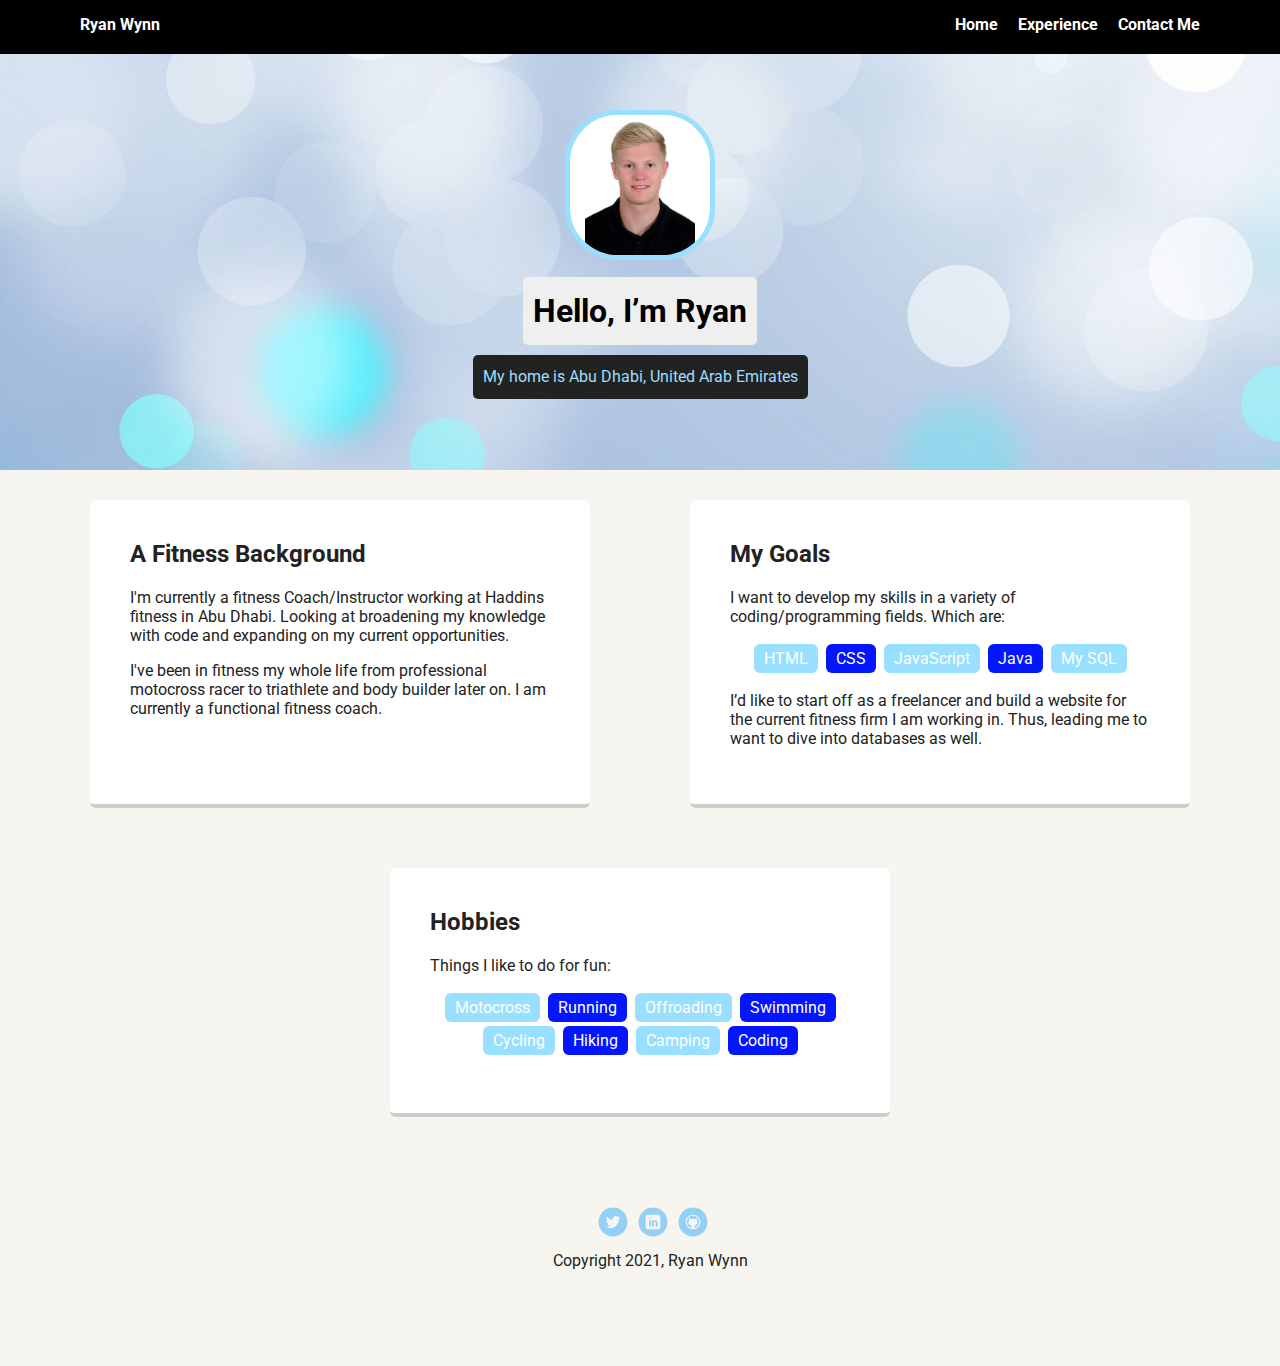
<file: index.html>
<!doctype html>
<html lang="en">

<head>
  <meta charset="utf-8">
  <title>Ryan Wynn's Profile</title>
  <meta name="viewport" content="width=device-width, initial-scale=1.0">
  <link rel="stylesheet" href="styles.css">
  <link href="https://fonts.googleapis.com/css?family=Muli%7CRoboto:400,300,500,700,900" rel="stylesheet">
</head>

<body>

  <nav class="main-nav">
    <ul class="nav">
      <li class="name">Ryan Wynn</li>
      <li><a href="index.html">Home</a></li>
      <li><a href="experience.html">Experience</a></li>
      <li><a href="contactme.html">Contact Me</a></li>
    </ul>
  </nav>

  <header>
    <img src="images/me.png" alt="Picture of Ryan Wynn" class="profile-image">
    <h1 class="tag name">Hello, I’m Ryan</h1>
    <p class="tag location">My home is Abu Dhabi, United Arab Emirates</p>
  </header>

  <div class="flex">
    <article class="card">
      <h2>A Fitness Background</h2>
      <p>I'm currently a fitness Coach/Instructor working at Haddins fitness in Abu Dhabi. Looking at broadening my
        knowledge with code and expanding on my current opportunities.</p>
      <p>I've been in fitness my whole life from professional motocross racer to triathlete and body builder later on.
        I am currently a functional fitness coach.</p>
    </article>

    <section class="card">
      <h2>My Goals</h2>
      <p>I want to develop my skills in a variety of coding/programming fields. Which are:</p>
      <ul class="skills">
        <li>HTML</li>
        <li>CSS</li>
        <li>JavaScript</li>
        <li>Java</li>
        <li>My SQL</li>
      </ul>
      <p>I’d like to start off as a freelancer and build a website for the current fitness firm I am working in. Thus, leading me to want to dive into databases as well.</p>
    </section>

  </div>

  <div class="flex">
    <section class="card">
      <h2>Hobbies</h2>
      <p>Things I like to do for fun:</p>
      <ul class="skills">
        <li>Motocross</li>
        <li>Running</li>
        <li>Offroading</li>
        <li>Swimming</li>
        <li>Cycling</li>
        <li>Hiking</li>
        <li>Camping</li>
        <li>Coding</li>
      </ul>
    </section>
  </div>

  <footer>
    <ul>
      <li><a href="https://twitter.com/Ryan_Wynn4" class="social twitter" target="_blank">Twitter</a></li>
      <li><a href="https://www.linkedin.com/in/ryan-wynn-475458161/" class="social linkedin" target="_blank">LinkedIn</a></li>
      <li><a href="https://github.com/Ryan-W-Dev" class="social github" target="_blank">Github</a></li>
    </ul>
    <p class="copyright">Copyright 2021, Ryan Wynn</p>
  </footer>
</body>

</html>
</file>
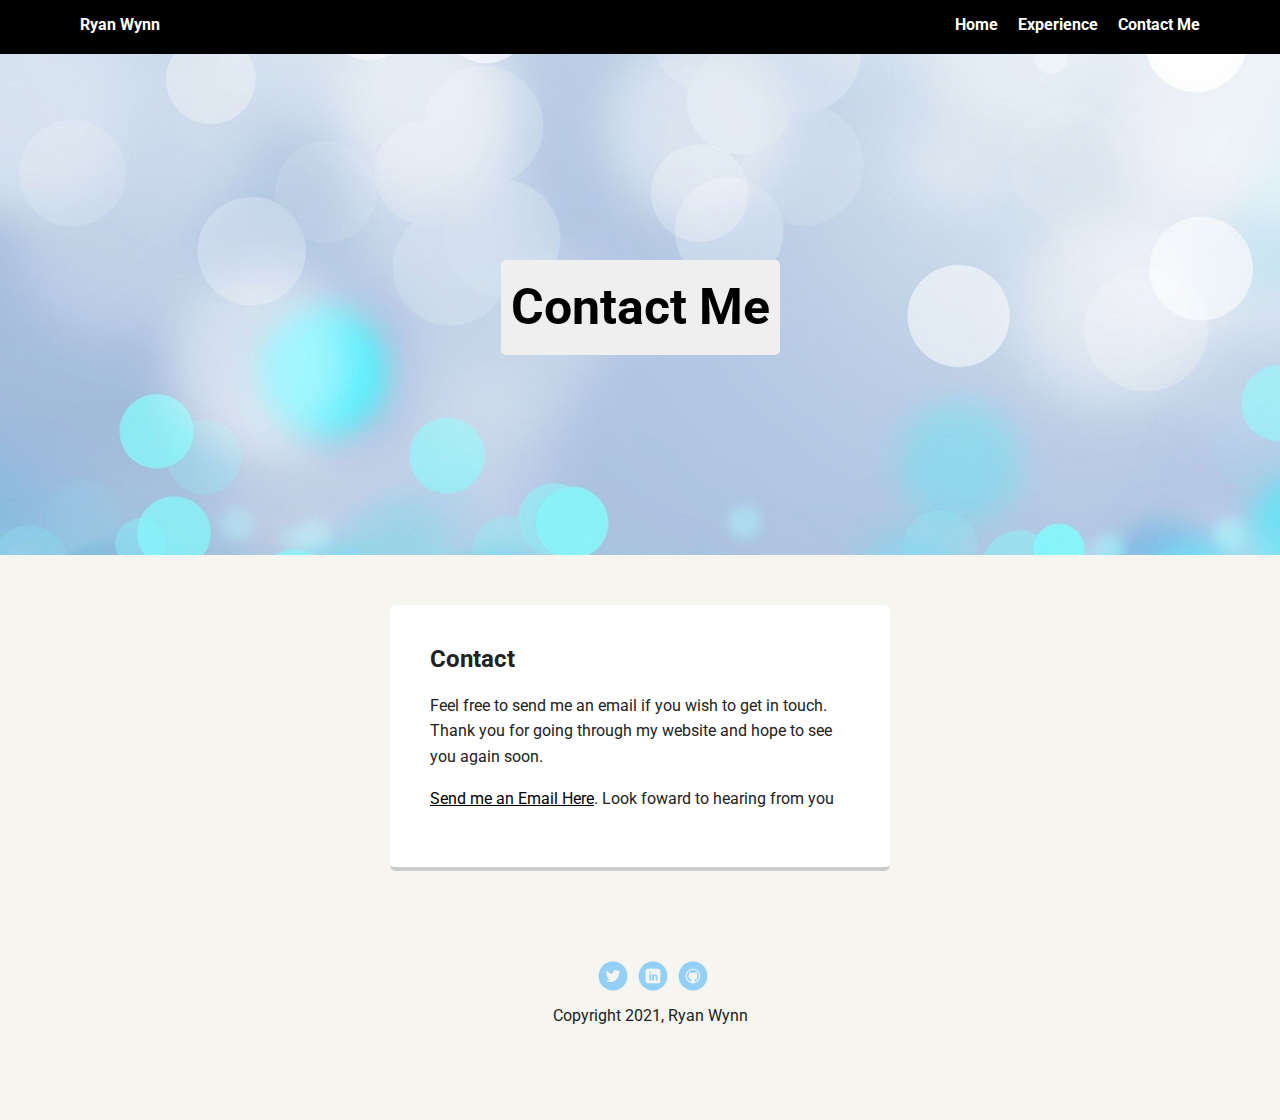
<file: contactme.html>
<!doctype html>
<html lang="en">

<head>
    <meta charset="utf-8">
    <title>Ryan Wynn's Profile</title>
    <meta name="viewport" content="width=device-width, initial-scale=1.0">
    <link rel="stylesheet" href="styles.css">
    <link href="https://fonts.googleapis.com/css?family=Muli%7CRoboto:400,300,500,700,900" rel="stylesheet">
</head>

<body>

    <nav class="main-nav">
        <ul class="nav">
            <li class="name">Ryan Wynn</li>
            <li><a href="index.html">Home</a></li>
            <li><a href="experience.html">Experience</a></li>
            <li><a href="contactme.html">Contact Me</a></li>
        </ul>
    </nav>

    <header>
        <h1 class="tag2 title">Contact Me</h1>
    </header>

    <main class="flex">
        <section class="card">
            <h2>Contact</h2>
            <p>Feel free to send me an email if you wish to get in touch. Thank you for going through my website and
                hope to see you again soon.</p>
            <p><a href="mailto:ryan.james.wynn@gmail.com" class="link">Send me an Email Here</a>. Look foward to hearing
                from you</p>
        </section>

    </main>
    <footer>
        <ul>
            <li><a href="https://twitter.com/Ryan_Wynn4" class="social twitter" target="_blank">Twitter</a></li>
            <li><a href="https://www.linkedin.com/in/ryan-wynn-475458161/" class="social linkedin" target="_blank">LinkedIn</a></li>
            <li><a href="https://github.com/Ryan-W-Dev" class="social github" target="_blank">Github</a></li>
        </ul>
        <p class="copyright">Copyright 2021, Ryan Wynn</p>
    </footer>
</body>

</html>
</file>
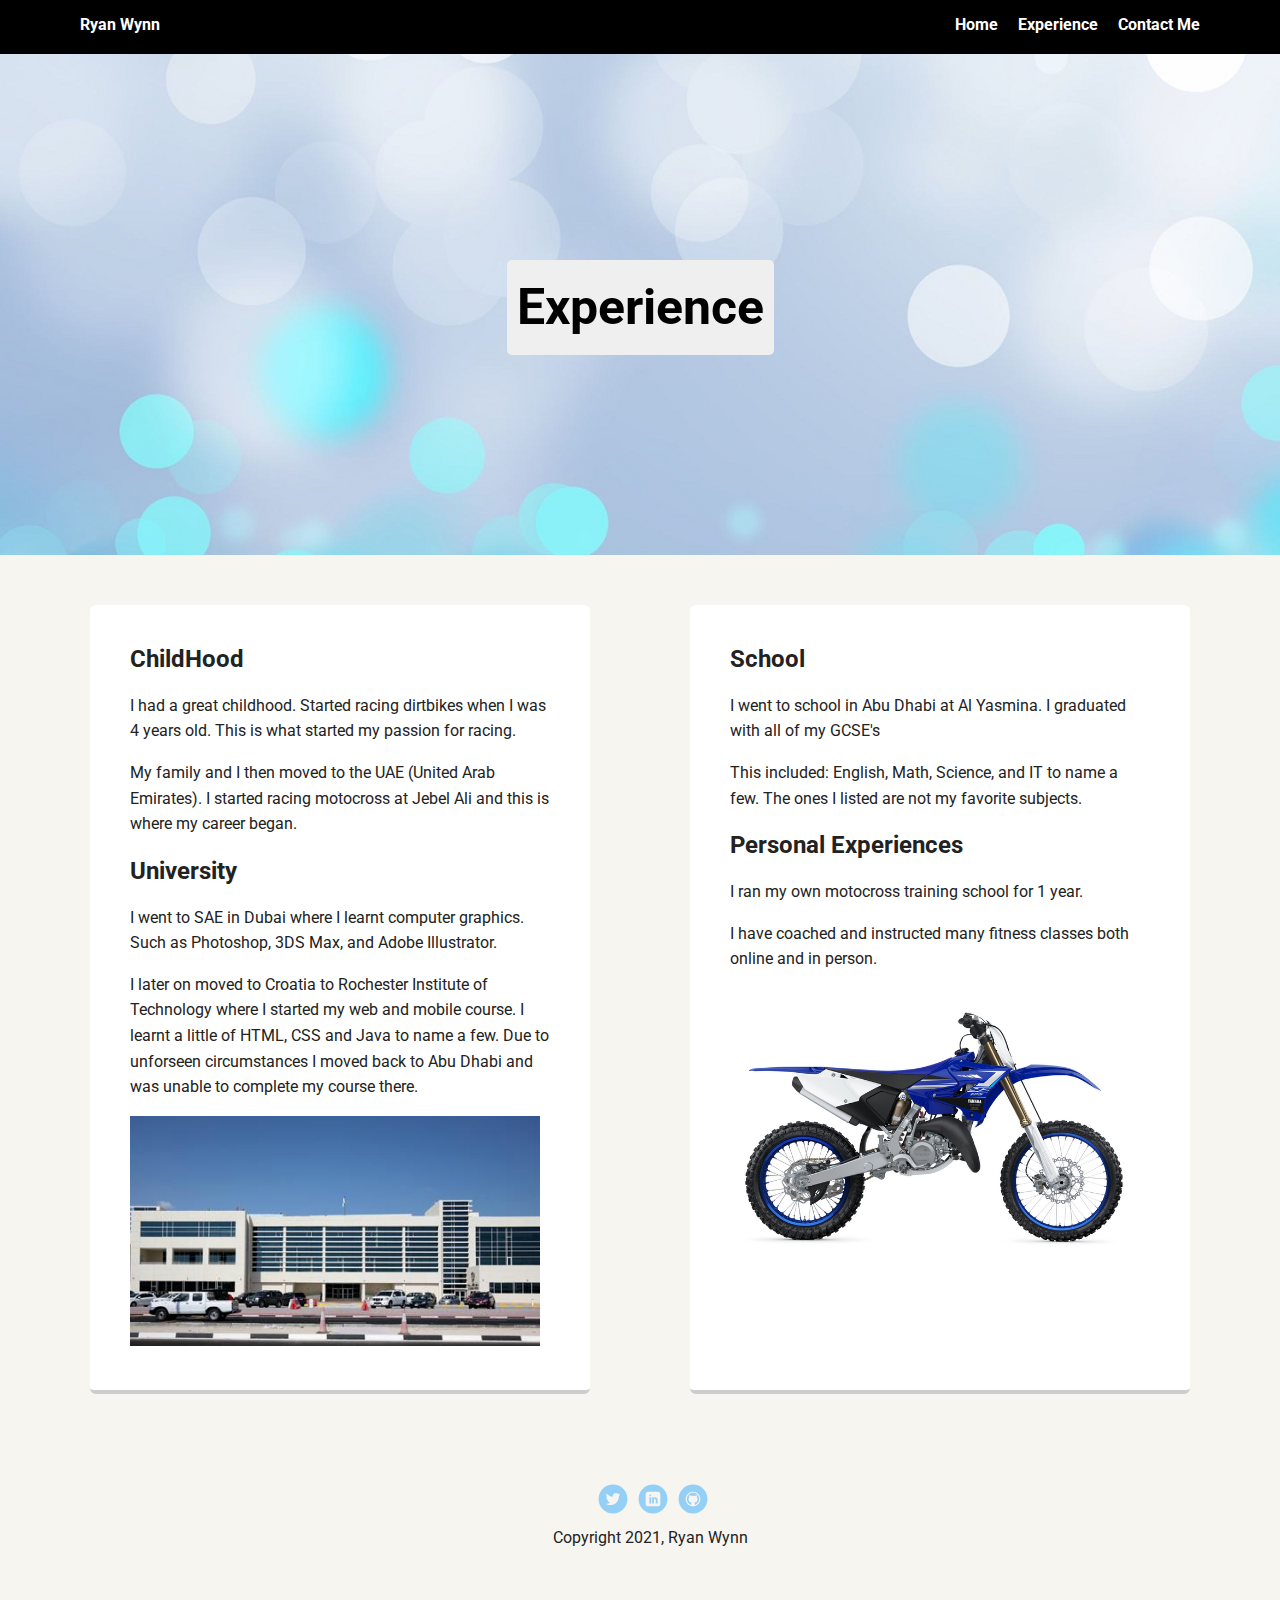
<file: experience.html>
<!doctype html>
<html lang="en">

<head>
    <meta charset="utf-8">
    <title>Ryan Wynn's Profile</title>
    <meta name="viewport" content="width=device-width, initial-scale=1.0">
    <link rel="stylesheet" href="styles.css">
    <link href="https://fonts.googleapis.com/css?family=Muli%7CRoboto:400,300,500,700,900" rel="stylesheet">
</head>

<body>

    <nav class="main-nav">
        <ul class="nav">
            <li class="name">Ryan Wynn</li>
            <li><a href="index.html">Home</a></li>
            <li><a href="experience.html">Experience</a></li>
            <li><a href="contactme.html">Contact Me</a></li>
        </ul>
    </nav>

    <header>
        <h1 class="tag2 title">Experience</h1>
    </header>

    <main class="flex">
        <article class="card">
            <h2>ChildHood</h2>
            <p>I had a great childhood. Started racing dirtbikes when I was 4 years old. This is what started my passion
                for racing.</p>
            <p>My family and I then moved to the UAE (United Arab Emirates). I started racing motocross at Jebel Ali and
                this is where my career began.</p>
            <h2>University</h2>
            <p>I went to SAE in Dubai where I learnt computer graphics. Such as Photoshop, 3DS Max, and Adobe
                Illustrator.</p>
            <p>I later on moved to Croatia to Rochester Institute of Technology where I started my web and mobile
                course. I learnt a little of HTML, CSS and Java to name a few. Due to unforseen circumstances I moved
                back to Abu Dhabi and was unable to complete my course there.</p>
            <img src="images/school.png" alt="Picture of a school" class="school">
        </article>

        <article class="card">
            <h2>School</h2>
            <p>I went to school in Abu Dhabi at Al Yasmina. I graduated with all of my GCSE's </p>
            <p>This included: English, Math, Science, and IT to name a few. The ones I listed are not my favorite
                subjects.</p>
            <h2>Personal Experiences</h2>
            <p>I ran my own motocross training school for 1 year.</p>
            <p>I have coached and instructed many fitness classes both online and in person.</p>
            <img src="images/dirtbike.png" alt="Picture of a dirtbike" class="dirtbike">
        </article>

    </main>
    <footer>
        <ul>
            <li><a href="https://twitter.com/Ryan_Wynn4" class="social twitter" target="_blank">Twitter</a></li>
            <li><a href="https://www.linkedin.com/in/ryan-wynn-475458161/" class="social linkedin" target="_blank">LinkedIn</a></li>
            <li><a href="https://github.com/Ryan-W-Dev" class="social github" target="_blank">Github</a></li>
        </ul>
        <p class="copyright">Copyright 2021, Ryan Wynn</p>
    </footer>
</body>

</html>
</file>
<file: styles.css>
/* Global Layout Set-up */
* {
  box-sizing: border-box;
}

body {
  margin: 0;
  padding: 0;
  text-align: center;
  font-family: 'Roboto', sans-serif;
  color: #222;
  background: #f7f5f0;
}

/* Link Styles */

a {
  text-decoration: none;
  color: white;
}

a:hover {
  color: #99dfff;
}

/* Section Styles */

.main-nav {
  width: 100%;
  background: black;
  min-height: 30px;
  padding: 10px;
  position: fixed;
  text-align: center;
}

.nav {
  display: flex;
  justify-content: space-around;
  font-weight: 700;
  list-style-type: none;
  margin: 0 auto;
  padding: 0;
}

.nav .name {
  display: block;
  margin-right: auto;
  color: white;
}

.nav li {
  padding: 5px 10px 10px 10px;
}

.nav a {
  transition: all .5s;
}

.nav a:hover {
  color: #99dfff;
}

header {
  text-align: center;
  background: url('images/background.png') no-repeat top center;
  background-size: cover;
  overflow: hidden;
  padding-top: 60px;
}

header {
  line-height: 1.5;
}

header .profile-image {
  margin-top: 50px;
  width: 150px;
  height: 150px;
  border-radius: 35%;
  border: 5px solid #99dfff;
  background-color: white;
  transition: all .8s;
  object-fit: contain;
}

header .profile-image:hover {
  transform: scale(1.4) rotate(360deg);
}

.tag {
  background-color: #efefef;
  color: black;
  padding: 10px;
  border-radius: 5px;
  display: table;
  margin: 10px auto;
}

.location {
  background-color: #222;
  color: #99dfff;
}

.card {
  margin: 30px;
  padding: 20px 40px 40px;
  max-width: 500px;
  text-align: left;
  background: #fff;
  border-bottom: 4px solid #ccc;
  border-radius: 6px;
  transition: all .5s;
}

.card:hover {
  border-color: #99dfff;
}

ul.skills {
  padding: 0;
  text-align: center;
}

.skills li {
  border-radius: 6px;
  display: inline-block;
  background: #0415ff;
  color: white;
  padding: 5px 10px;
  margin: 2px;
}

.skills li:nth-child(odd) {
  background: #99dfff;
}

footer {
  width: 100%;
  min-height: 30px;
  padding: 20px 0 40px 20px;
}

footer .copyright {
  top: -8px;
  font-size: .75em;
}

footer ul {
  list-style-type: none;
  margin: 0;
  padding: 0;
}

footer ul li {
  display: inline-block;
}

a.social {
  display: inline-block;
  text-indent: -9999px;
  margin-left: 5px;
  width: 30px;
  height: 30px;
  background-size: 30px 30px;
  opacity: .4;
  transition: all .5s;
}

a.twitter {
  background-image: url(images/twitter.svg);
}

a.linkedin {
  background-image: url(images/linkedin.svg);
}

a.github {
  background-image: url(images/github.svg);
}

a.social:hover {
  opacity: 1;
}

.clearfix {
  clear: both;
}

.title {
  font-size: 50px;
}

/* Added a few more classes */

.tag2 {
  background-color: #efefef;
  color: black;
  padding: 10px;
  border-radius: 5px;
  display: table;
  margin: 200px auto;
}

.link {
  color: black;
  text-decoration: underline;
}

.dirtbike {
  overflow: hidden;
  width: 410px;
}

.school {
  overflow: hidden;
  width: 410px;
}

/* Styles for larger screens */
@media screen and (min-width: 720px) {

  .flex {
    display: -ms-flexbox;
    /* TWEENER - IE 10 */
    display: flex;
    max-width: 1200px;
    -ms-flex-pack: distribute;
    justify-content: space-around;
    margin: 0 auto;
  }

  header {
    min-height: 470px;
  }

  .nav {
    max-width: 1200px;
    padding: 0 30px;
  }


  main {
    padding-top: 20px;
  }

  main p {
    line-height: 1.6em;
  }

  footer {
    font-size: 1.3em;
    max-width: 1200px;
    margin: 40px auto;
  }

}
</file>
